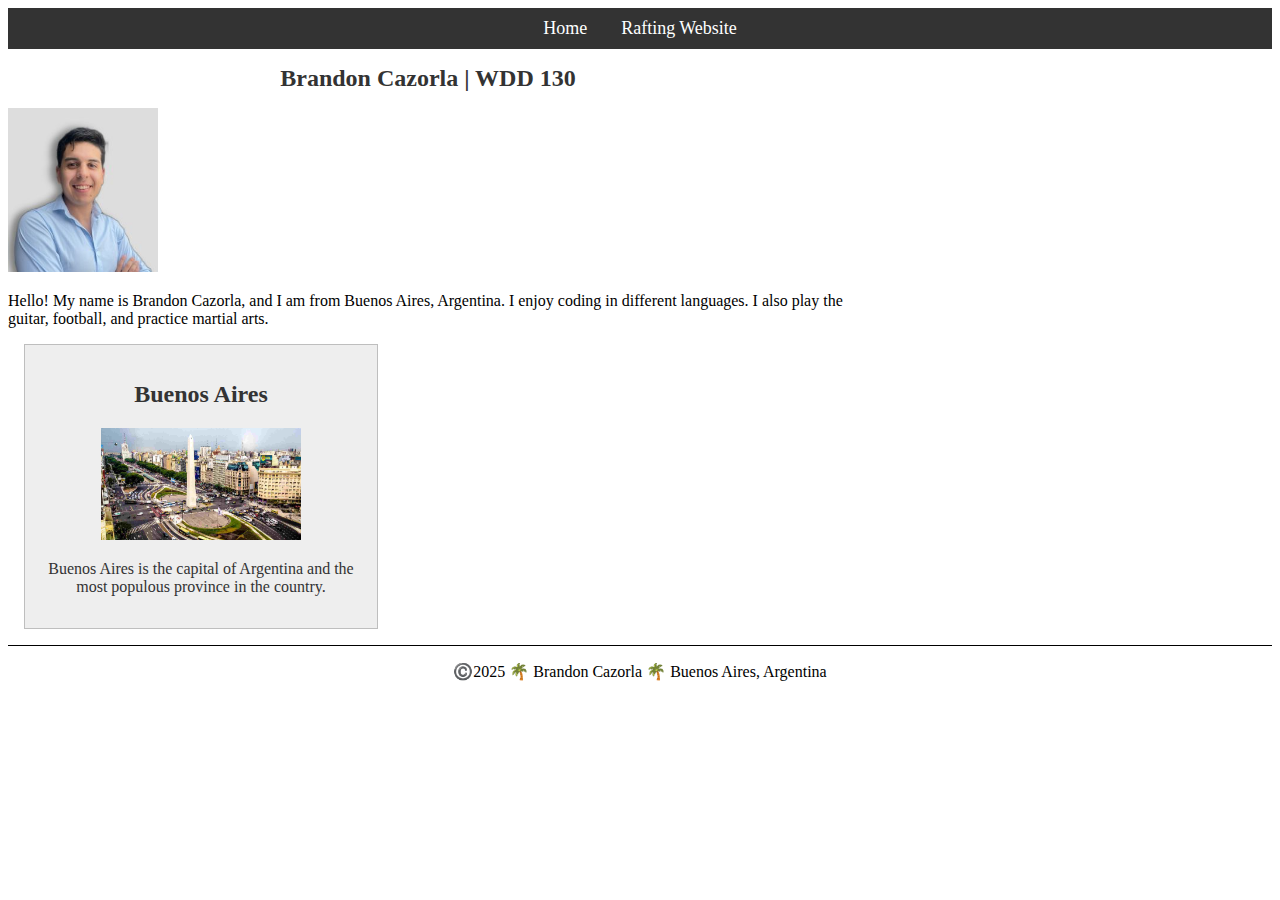
<file: index.html>
<!DOCTYPE html>
<html lang="en-US">
<head>
    <meta charset="UTF-8">
    <meta name="description" content="Brandon Cazorla's personal blog">
    <meta name="viewport" content="width=device-width, initial-scale=1.0">
    <meta name="author" content="Brandon Cazorla">

    <link rel="stylesheet" href="style.css">
    <title>Brandon Cazorla | WDD 130</title>
</head>
<body>
    <header>
        <nav>
            <a href="index.html">Home</a>
            <a href="wwr/">Rafting Website</a>
        </nav>
    </header>

    <main>
        <h1>Brandon Cazorla | WDD 130</h1>
        <img src="images/profile.jpg" alt="Hello, my name is Brandon Cazorla" width="200">
        <p>Hello! My name is Brandon Cazorla, and I am from Buenos Aires, Argentina. I enjoy coding in different languages. I also play the guitar, football, and practice martial arts.</p>
    </main>

    <aside>
        <h2>Buenos Aires</h2>
        <img src="images/BuenosAires.jpg" alt="Buenos Aires cityscape">
        <p>Buenos Aires is the capital of Argentina and the most populous province in the country.</p>
    </aside>

    <footer>
        <p>©️2025 🌴 Brandon Cazorla 🌴 Buenos Aires, Argentina</p>
    </footer>
</body>
</html>
</file>
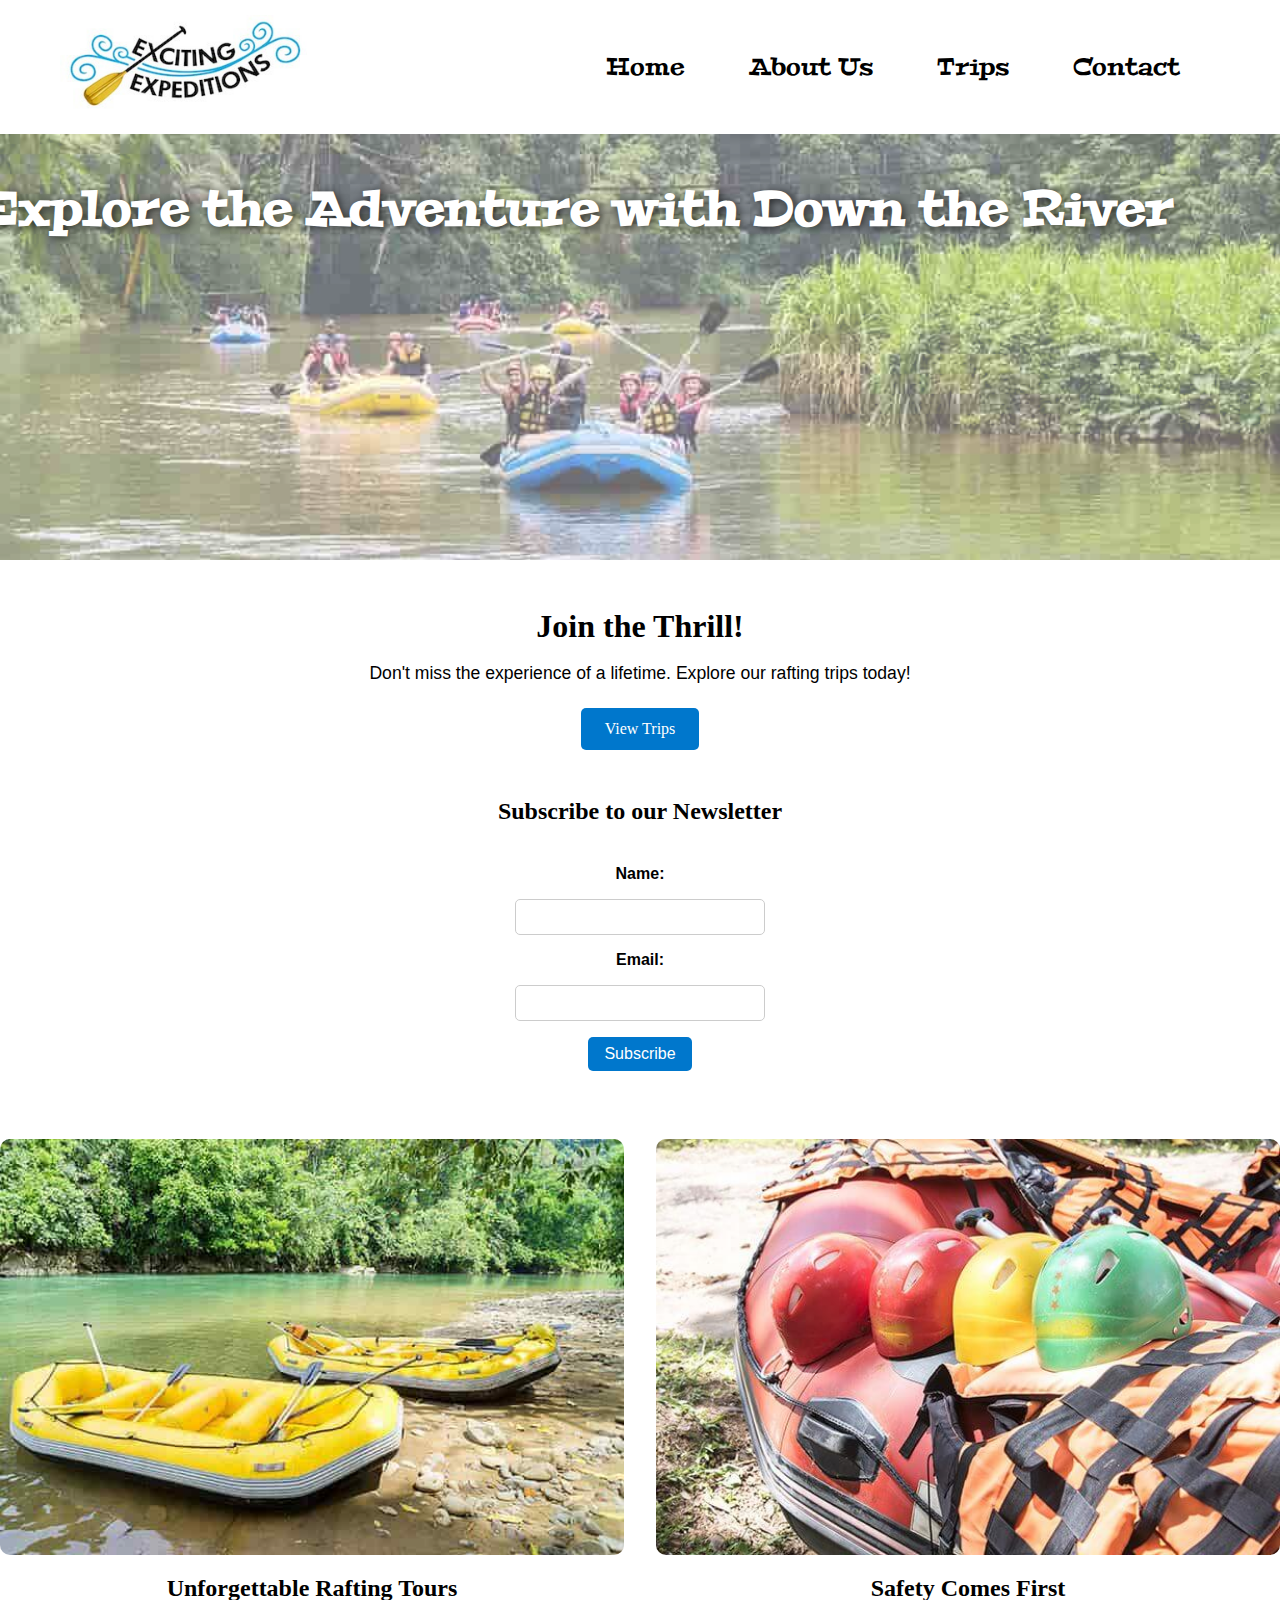
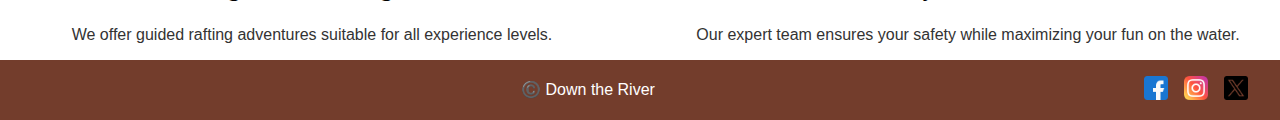
<file: wwr/index.html>
<!DOCTYPE html>
<html lang="en-US">
<head>
    <meta charset="UTF-8">
    <meta name="viewport" content="width=device-width, initial-scale=1.0">
    <meta name="description" content="Home Down the River for rafting reservations, inquiries, or suggestions. We are ready to help you plan your next adventure.">
    <meta name="author" content="Brandon Cazorla">
    <meta name="keywords" content="rafting, contact, Down the River, adventure, camping, Patagonia, whitewater, river tours">
    <title>Home - Down the River | Rafting Adventures</title>
    <link rel="stylesheet" href="styles/rafting.css">
    <link rel="preconnect" href="https://fonts.googleapis.com">
    <link rel="preconnect" href="https://fonts.gstatic.com" crossorigin>
    <link href="https://fonts.googleapis.com/css2?family=Chelsea+Market&family=M+PLUS+Rounded+1c&family=Peralta&family=Ribeye&family=Walter+Turncoat&display=swap" rel="stylesheet">
</head>
<body>
    <header>
        <div class="logo" >
            <img  src="images/logo_rafting_site.jpg"  alt="Logo Image">
        </div>
        <nav class="navs">
            <a href="index.html">Home</a>
            <a href="about.html">About Us</a>
            <a href="trips.html">Trips</a>
            <a href="contact.html">Contact</a>
        </nav>
    </header>

    <main>
        <div class="hero">
            <img class="under-img" src="images/raft_trasparency.jpg" alt="Rafting Hero Image">
            <h1 class="hero-text">Explore the Adventure with Down the River</h1>
        </div>

        <section class="call-to-action">
            <h2>Join the Thrill!</h2>
            <p>Don't miss the experience of a lifetime. Explore our rafting trips today!</p>
            <a href="trips.html" class="btn">View Trips</a>
        </section>

        <section class="newsletter">
            <h2>Subscribe to our Newsletter</h2>
            <form>
                <label for="name">Name:</label>
                <input type="text" id="name" name="name" required>

                <label for="email">Email:</label>
                <input type="email" id="email" name="email" required>

                <button type="submit">Subscribe</button>
            </form>
        </section>

        <section class="offerings-grid">
            <div class="offering">
                <img src="images/img2.jpg" alt="Rafting Tour">
                <h3>Unforgettable Rafting Tours</h3>
                <p>We offer guided rafting adventures suitable for all experience levels.</p>
            </div>
            <div class="offering">
                <img src="images/img4.jpg" alt="Safety First">
                <h3>Safety Comes First</h3>
                <p>Our expert team ensures your safety while maximizing your fun on the water.</p>
            </div>
        </section>
    </main>

    <footer class="footer">
        <div class="footer-left">
        <p class="footer-text">©️ Down the 
        River</p>
        </div>
        <div class="social-icons">
            <a href="https://facebook.com" class="social-link"><img src="images/facebook.png" alt="Facebook"></a>
            <a href="https://instagram.com" class="social-link"><img src="images/instagram.png" alt="Instagram"></a>
            <a href="https://x.com" class="social-link"><img src="images/x.png" alt="Twitter"></a>
        </div>
    </footer>
</body>
</html>
</file>
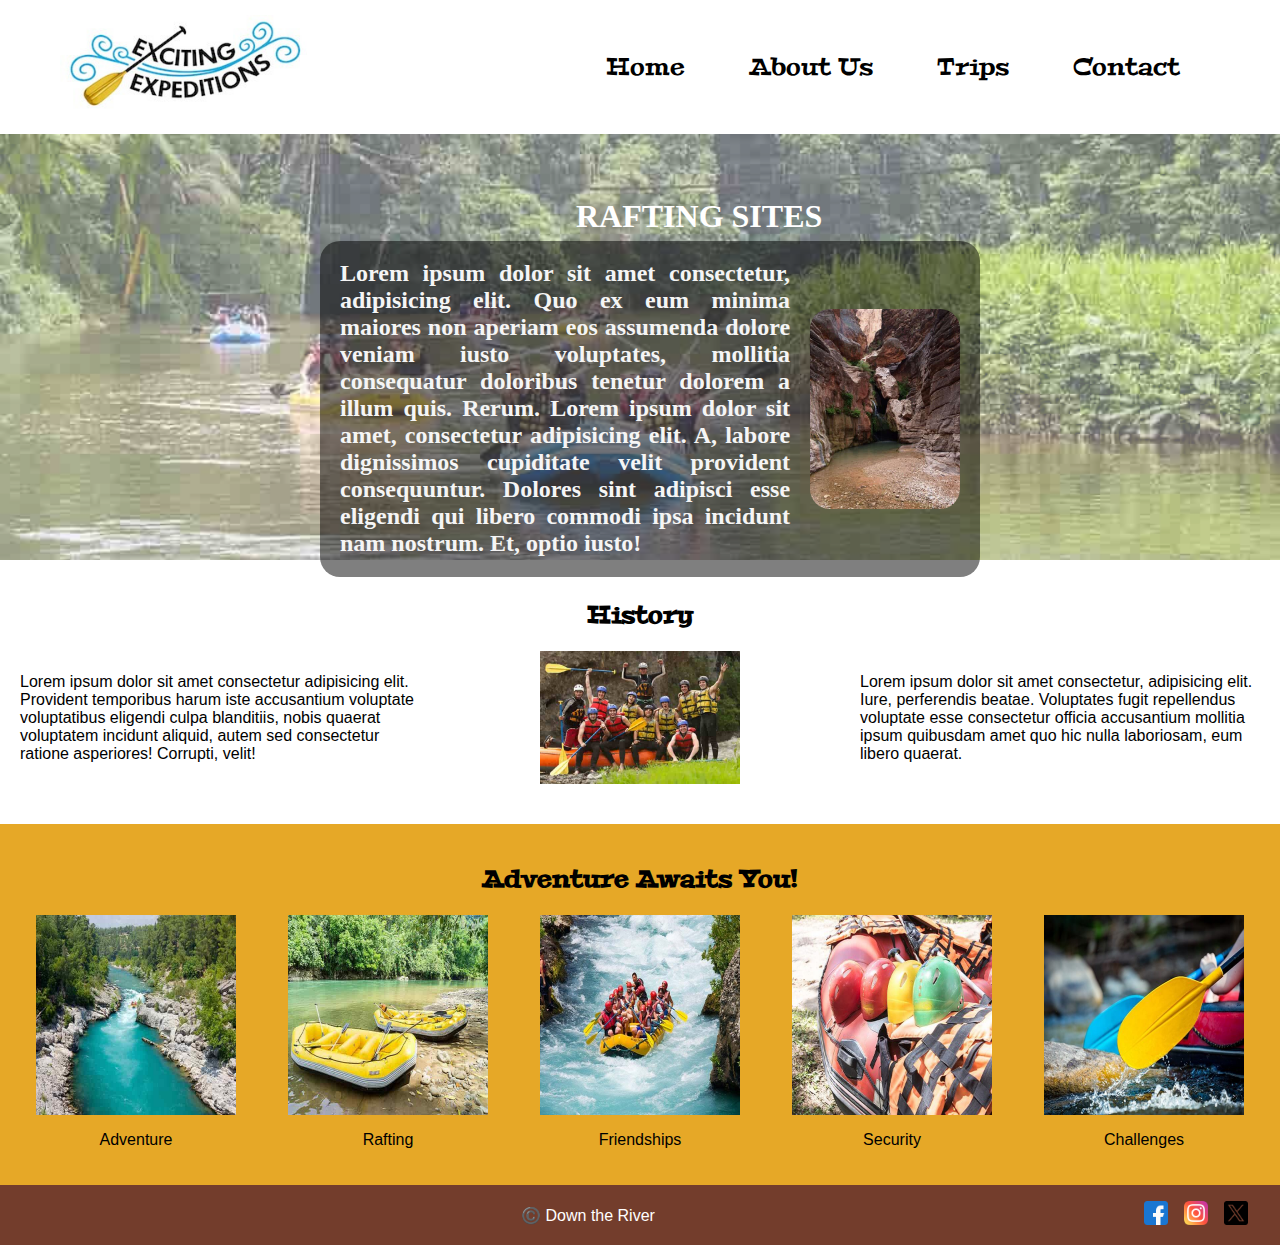
<file: wwr/about.html>
<!DOCTYPE html>
<html lang="en-us">
<head>
    <meta charset="UTF-8">
    <meta name="viewport" content="width=device-width, initial-scale=1.0">
    
    <meta name="description" content="Discover the thrill of rafting with stunning images, captivating stories, and adventures that await. Learn about the history of rafting and the experiences that make it unforgettable.">
    <meta name="author" content="Brandon Cazorla">
    <meta name="keywords" content="rafting, about us, Down the River, adventure, camping, Patagonia, whitewater, river tours">
    <title>About Us - Down the River | Rafting Adventures</title>
    <link rel="stylesheet" href="styles/rafting.css">
    <link rel="preconnect" href="https://fonts.googleapis.com">
    <link rel="preconnect" href="https://fonts.gstatic.com" crossorigin>
    <link href="https://fonts.googleapis.com/css2?family=Chelsea+Market&family=M+PLUS+Rounded+1c&family=Peralta&family=Ribeye&family=Walter+Turncoat&display=swap" rel="stylesheet">
</head>

<body>
    
    <header>
        <div class="logo">
            <img src="images/logo_rafting_site.jpg" alt="Logo Image">
        </div>

        <div class="navs">
            <nav>
                <a href="index.html">Home</a>
                <a href="about.html">About Us</a>
                <a href="trips.html">Trips</a>
                <a href="contact.html">Contact</a>
            </nav>
        </div>

    </header>

    
<main>
    <div class="hero">
        <img class="under-img" src="images/raft_trasparency.jpg" alt="">
        <h1>RAFTING SITES</h1>
        <article>
            <h2>
            Lorem ipsum dolor sit amet consectetur, adipisicing elit. Quo ex eum minima maiores non aperiam eos assumenda dolore veniam iusto voluptates, mollitia consequatur doloribus tenetur dolorem a illum quis. Rerum. Lorem ipsum dolor sit amet, consectetur adipisicing elit. A, labore dignissimos cupiditate velit provident consequuntur. Dolores sint adipisci esse eligendi qui libero commodi ipsa incidunt nam nostrum. Et, optio iusto!</h2>
            <img class="image-article" src="images/ARTICLE.jpg" alt="">
        </article>
    </div>
        
        
    
    <section class="history">
        <h2>History</h2>
        <div class="history-container">
            <div class="history-column">
                <p>Lorem ipsum dolor sit amet consectetur adipisicing elit. Provident temporibus harum iste accusantium voluptate voluptatibus eligendi culpa blanditiis, nobis quaerat voluptatem incidunt aliquid, autem sed consectetur ratione asperiores! Corrupti, velit!</p>
            </div>
            <div class="history-column">
                <img src="images/rafting56_600.jpg" alt="History Image">
            </div>
            <div class="history-column">
                <p>Lorem ipsum dolor sit amet consectetur, adipisicing elit. Iure, perferendis beatae. Voluptates fugit repellendus voluptate esse consectetur officia accusantium mollitia ipsum quibusdam amet quo hic nulla laboriosam, eum libero quaerat.</p>
            </div>
        </div>
    </section>
        
    <section class="adventure">
        <h2>Adventure Awaits You!</h2>
        <div class="adventure-container">
            <div class="adventure-item">
                <img src="images/img1.jpg" alt="">
                <p>Adventure</p>
            </div>
            <div class="adventure-item">
                <img src="images/img2.jpg" alt="">
                <p>Rafting</p>
            </div>
            <div class="adventure-item">
                <img src="images/img3.jpg" alt="">
                <p>Friendships</p>
            </div>
            <div class="adventure-item">
                <img src="images/img4.jpg" alt="">
                <p>Security</p>
            </div>
            <div class="adventure-item">
                <img src="images/img5.jpg" alt="">
                <p>Challenges</p>
            </div>
        </div>
    </section>
</main>
    

<footer class="footer">
    
    <div class="footer-left">
    <p class="footer-text">©️ Down the River</p>
    </div>

    <div class="social-icons">
        <a href="https://facebook.com" class="social-link"><img src="images/facebook.png" alt="Facebook"></a>
        <a href="https://instagram.com" class="social-link"><img src="images/instagram.png" alt="Instagram"></a>
        <a href="https://x.com" class="social-link"><img src="images/x.png" alt="Twitter"></a>
    </div>
</footer>
    
</body>
</html>
</file>
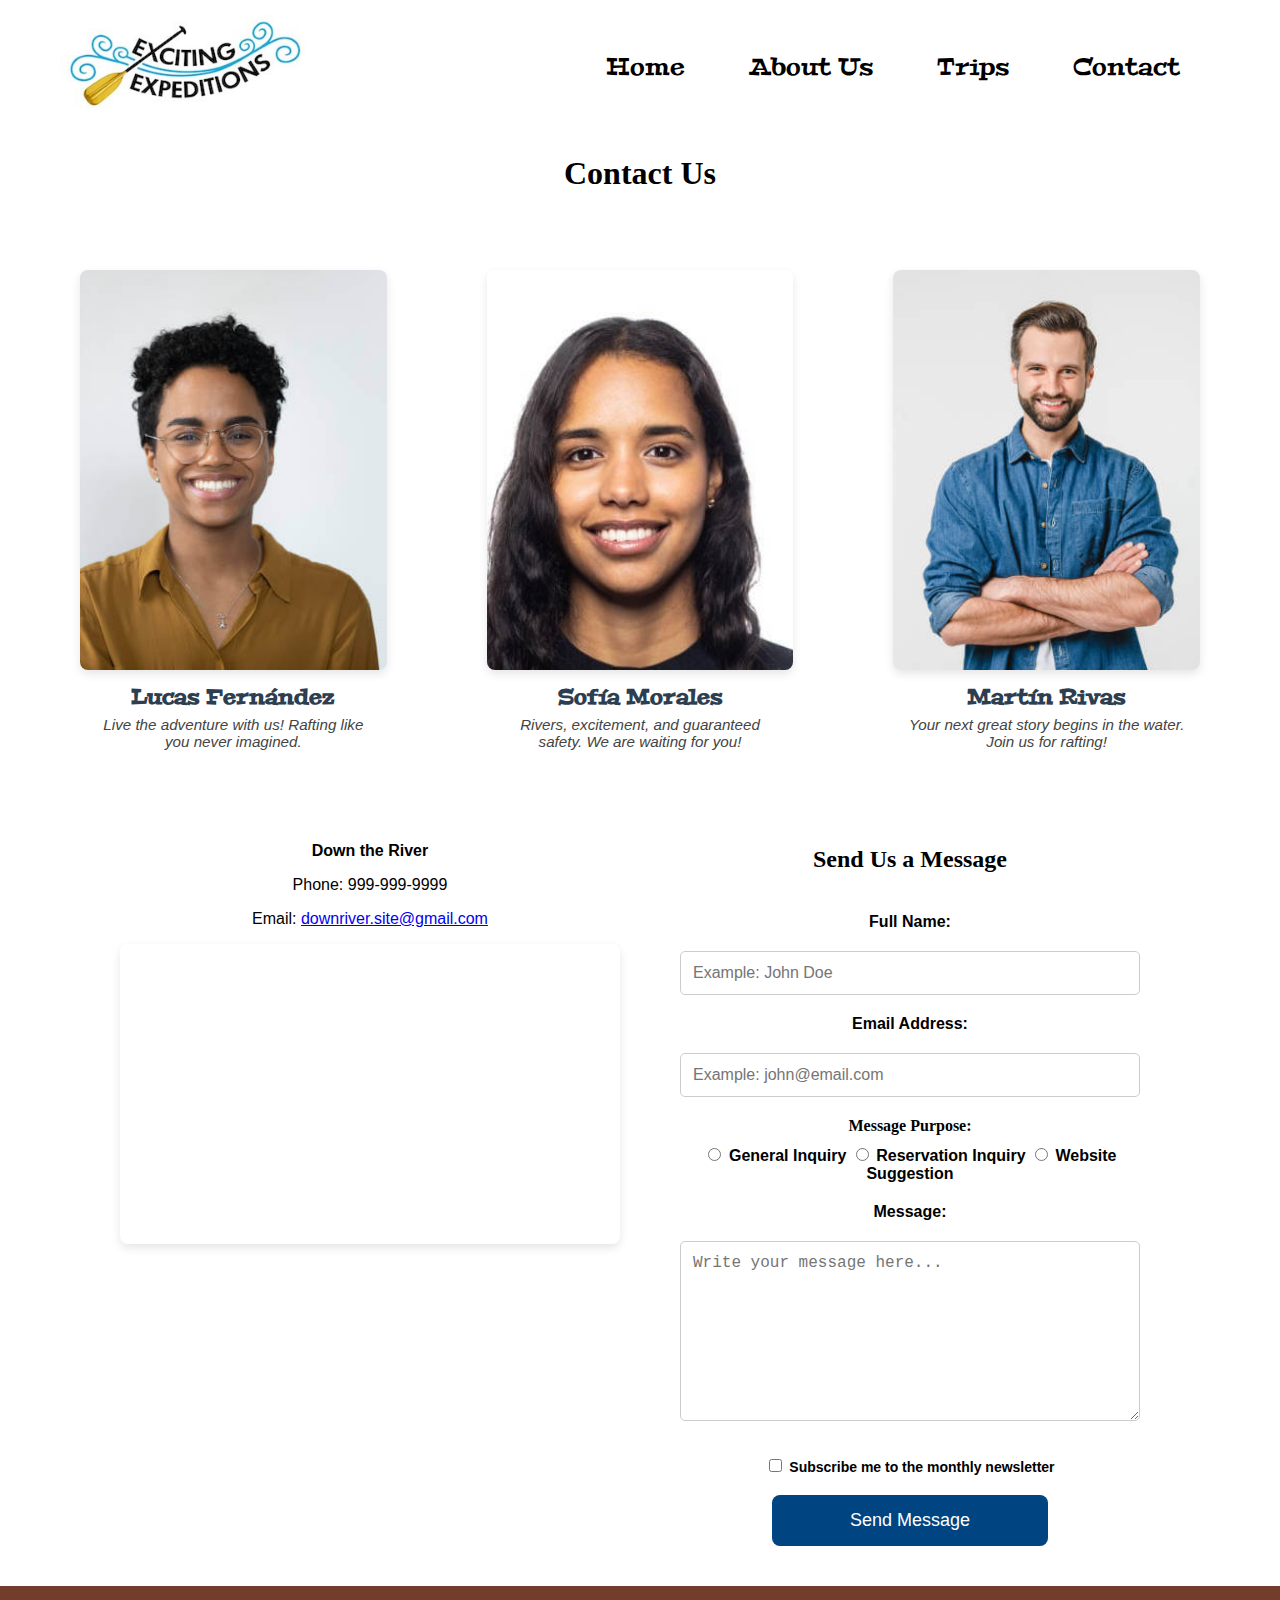
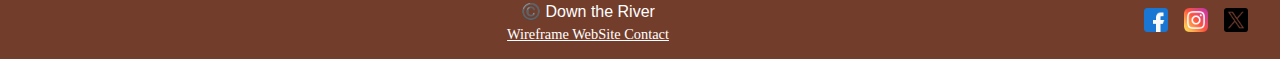
<file: wwr/contact.html>
<!DOCTYPE html>
<html lang="en-US">
<head>
    <meta charset="UTF-8">
    <meta name="viewport" content="width=device-width, initial-scale=1.0">
    <meta name="description" content="Contact Down the River for rafting reservations, inquiries, or suggestions. We are ready to help you plan your next adventure.">
    <meta name="author" content="Brandon Cazorla">
    <meta name="keywords" content="rafting, contact, Down the River, adventure, camping, Patagonia, whitewater, river tours">
    <title>Contact - Down the River | Rafting Adventures</title>
    <link rel="stylesheet" href="styles/rafting.css">
    <link rel="preconnect" href="https://fonts.googleapis.com">
    <link rel="preconnect" href="https://fonts.gstatic.com" crossorigin>
    <link href="https://fonts.googleapis.com/css2?family=Chelsea+Market&family=M+PLUS+Rounded+1c&family=Peralta&family=Ribeye&family=Walter+Turncoat&display=swap" rel="stylesheet">
</head>

<body>
    
    <header>
        <div class="logo">
            <img src="images/logo_rafting_site.jpg" alt="Logo Image">
        </div>

        <div class="navs">
            <nav>
                <a href="index.html">Home</a>
                <a href="about.html">About Us</a>
                <a href="trips.html">Trips</a>
                <a href="contact.html">Contact</a>
            </nav>
        </div>

    </header>


<main>
    <div class="title-contact">
        <h1>Contact Us</h1>
    </div>
    

    <div class="contact-columns">
       
        <div class="employees">
            <figure>
                <img src="images/empleado1.jpg" alt="Employee 1">
                <h2>Lucas Fernández</h2>
                <p>Live the adventure with us! Rafting like you never imagined.</p>
            </figure>
            <figure>
                <img src="images/empleado2.jpg" alt="Employee 2">
                <h2>Sofía Morales</h2>
                <p>Rivers, excitement, and guaranteed safety. We are waiting for you!</p>
            </figure>
            <figure>
                <img src="images/empleado3.jpg" alt="Employee 3">
                <h2>Martín Rivas</h2>
                <p>Your next great story begins in the water. Join us for rafting!</p>
            </figure>
        </div>

        
        <div class="contact-info">
            <p><strong>Down the River</strong></p>
            <p>Phone: 999-999-9999</p>
            <p>Email: <a href="mailto:downriver.site@gmail.com">downriver.site@gmail.com</a></p>
            <div class="map">
                <iframe src="https://www.google.com/maps/embed?pb=!1m18!1m12!1m3!1d96315.7607652313!2d-71.667381293924!3d-41.028154164006025!2m3!1f0!2f0!3f0!3m2!1i1024!2i768!4f13.1!3m3!1m2!1s0x9610a04f66b9d44d%3A0xb28c4740c9bc5c6e!2sIsla%20Centinela!5e0!3m2!1ses-419!2sar!4v1744429629151!5m2!1ses-419!2sar" allowfullscreen="" loading="lazy" referrerpolicy="no-referrer-when-downgrade"></iframe>
            </div>
        </div>

       
        <div class="form-container">
            <h2>Send Us a Message</h2>
            <form>
                <label for="name">Full Name:</label>
                <input type="text" id="name" name="name" required placeholder="Example: John Doe">
            
                <label for="email">Email Address:</label>
                <input type="email" id="email" name="email" required placeholder="Example: john@email.com">
            
                <fieldset class="radios">
                    <legend>Message Purpose:</legend>
                    <label for="purpose1">
                        <input type="radio" id="purpose1" name="purpose" value="general_inquiry" required>
                        General Inquiry
                    </label>
                    <label for="purpose2">
                        <input type="radio" id="purpose2" name="purpose" value="reservation">
                        Reservation Inquiry
                    </label>
                    <label for="purpose3">
                        <input type="radio" id="purpose3" name="purpose" value="website_suggestion">
                        Website Suggestion
                    </label>
                </fieldset>
            
                <label for="message">Message:</label>
                <textarea id="message" name="message" required placeholder="Write your message here..."></textarea>
            
                <label for="subscribe" class="checkbox">
                    <input type="checkbox" id="subscribe" name="subscribe">
                    Subscribe me to the monthly newsletter
                </label>
            
                <button id="boton" type="submit" class="submit-btn">Send Message</button>
            </form>
            
        </div>
    </div>
</main>


<footer class="footer">
    <div class="footer-left">
        <p class="footer-text">©️ Down the River</p>
        <a class="wireframe-link" href="https://app.moqups.com/toNTByeM4RVW4qoQMFJuO2ytlRuylsvh/view/page/a5643a203">Wireframe WebSite Contact</a>
    </div>
    
    <div class="social-icons">
        <a href="https://facebook.com" class="social-link"><img src="images/facebook.png" alt="Facebook"></a>
        <a href="https://instagram.com" class="social-link"><img src="images/instagram.png" alt="Instagram"></a>
        <a href="https://x.com" class="social-link"><img src="images/x.png" alt="Twitter"></a>
    </div>
</footer>


    
</body>
</html>
</file>
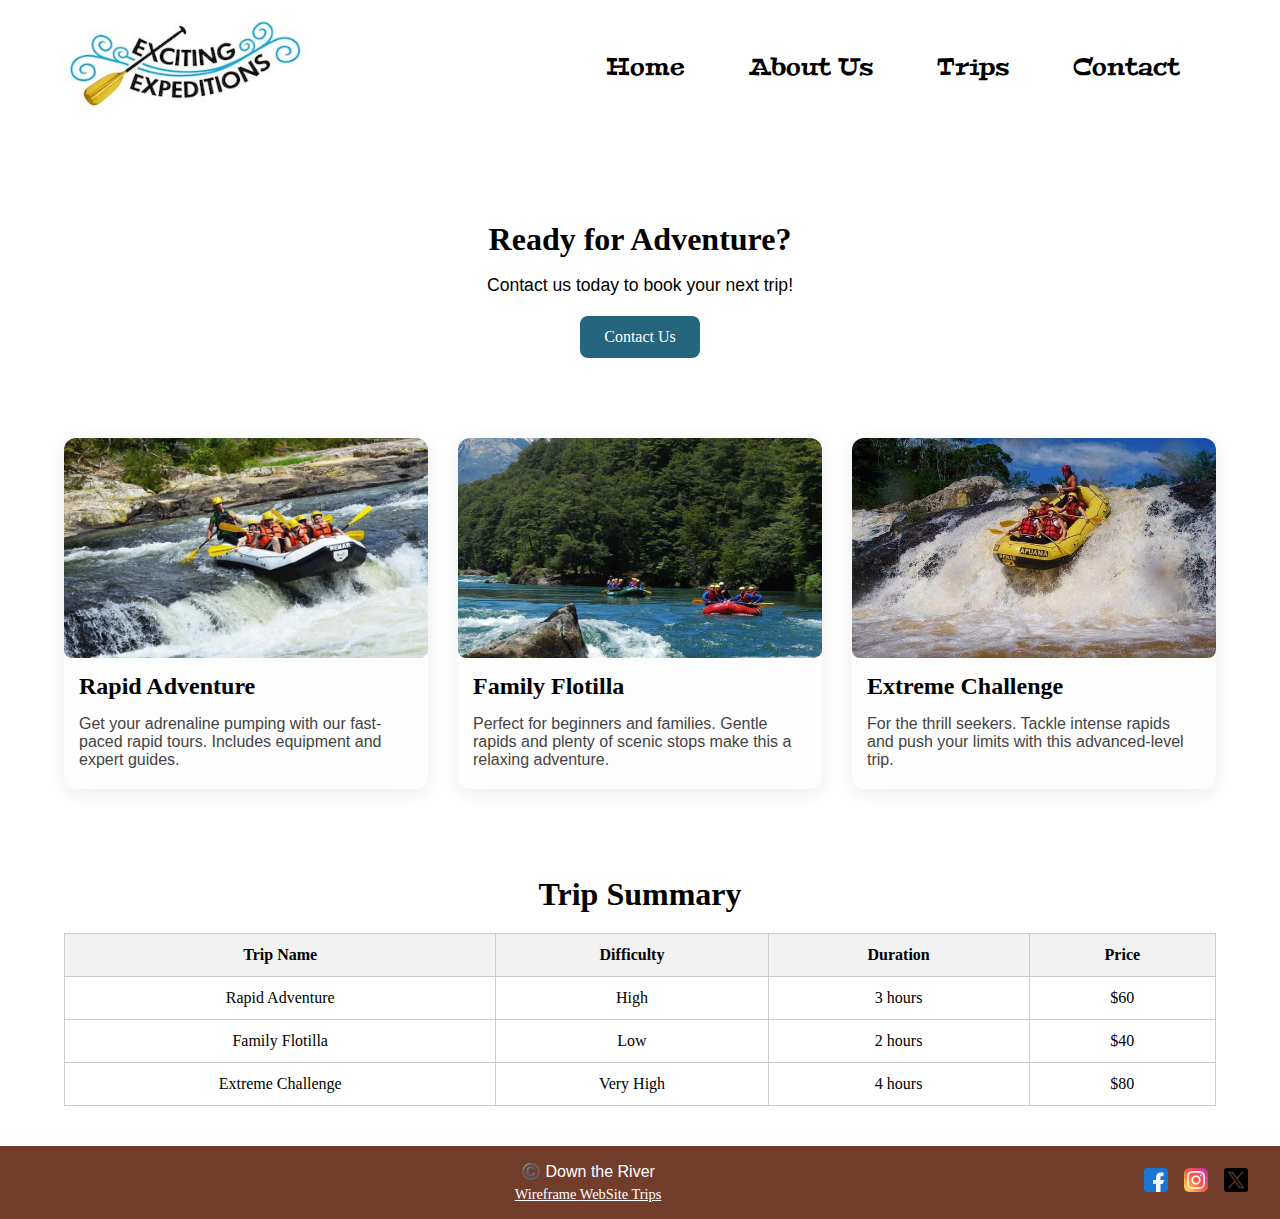
<file: wwr/trips.html>
<!DOCTYPE html>
<html lang="en-US">
<head>
    <meta charset="UTF-8">
    <meta name="viewport" content="width=device-width, initial-scale=1.0">
    <meta name="description" content="Trips Down the River for rafting reservations, inquiries, or suggestions. We are ready to help you plan your next adventure.">
    <meta name="author" content="Brandon Cazorla">
    <meta name="keywords" content="rafting, contact, Down the River, adventure, camping, Patagonia, whitewater, river tours">
    <title>Trips - Down the River | Rafting Adventures</title>
    <link rel="stylesheet" href="styles/rafting.css">
    <link rel="preconnect" href="https://fonts.googleapis.com">
    <link rel="preconnect" href="https://fonts.gstatic.com" crossorigin>
    <link href="https://fonts.googleapis.com/css2?family=Chelsea+Market&family=M+PLUS+Rounded+1c&family=Peralta&family=Ribeye&family=Walter+Turncoat&display=swap" rel="stylesheet">
</head>

<body>
    <header>
        <div class="logo">
            <img src="images/logo_rafting_site.jpg" alt="Logo Image">
        </div>
        <nav class="navs">
            <a href="index.html">Home</a>
            <a href="about.html">About Us</a>
            <a href="trips.html">Trips</a>
            <a href="contact.html">Contact</a>
        </nav>
    </header>

    <main class="trips-main">
        <section class="trips-cta">
            <h2>Ready for Adventure?</h2>
            <p>Contact us today to book your next trip!</p>
            <a href="contact.html" class="trips-btn">Contact Us</a>
        </section>

        <section class="trips-grid">
            <div class="trips-card">
                <img src="images/trips3.jpg" alt="Rapid Adventure">
                <h3>Rapid Adventure</h3>
                <p>Get your adrenaline pumping with our fast-paced rapid tours. Includes equipment and expert guides.</p>
            </div>
            <div class="trips-card">
                <img src="images/trips1.jpg" alt="Family Flotilla">
                <h3>Family Flotilla</h3>
                <p>Perfect for beginners and families. Gentle rapids and plenty of scenic stops make this a relaxing adventure.</p>
            </div>
            <div class="trips-card">
                <img src="images/trips2.jpg" alt="Extreme Challenge">
                <h3>Extreme Challenge</h3>
                <p>For the thrill seekers. Tackle intense rapids and push your limits with this advanced-level trip.</p>
            </div>
        </section>

        <section>
            <h2 class="trips-summary-heading">Trip Summary</h2>
            <table class="trips-summary-table">
                <thead>
                    <tr>
                        <th>Trip Name</th>
                        <th>Difficulty</th>
                        <th>Duration</th>
                        <th>Price</th>
                    </tr>
                </thead>
                <tbody>
                    <tr>
                        <td>Rapid Adventure</td>
                        <td>High</td>
                        <td>3 hours</td>
                        <td>$60</td>
                    </tr>
                    <tr>
                        <td>Family Flotilla</td>
                        <td>Low</td>
                        <td>2 hours</td>
                        <td>$40</td>
                    </tr>
                    <tr>
                        <td>Extreme Challenge</td>
                        <td>Very High</td>
                        <td>4 hours</td>
                        <td>$80</td>
                    </tr>
                </tbody>
            </table>
        </section>
    </main>

    <footer class="footer">
        <div class="footer-left">
            <p class="footer-text">©️ Down the River</p>
            <a class="wireframe-link" href="https://app.moqups.com/toNTByeM4RVW4qoQMFJuO2ytlRuylsvh/view/page/ab82e8b30">Wireframe WebSite Trips</a>
        </div>
        
        <div class="social-icons">
            <a href="https://facebook.com" class="social-link"><img src="images/facebook.png" alt="Facebook"></a>
            <a href="https://instagram.com" class="social-link"><img src="images/instagram.png" alt="Instagram"></a>
            <a href="https://x.com" class="social-link"><img src="images/x.png" alt="Twitter"></a>
        </div>
    </footer>
</body>
</html>
</file>
<file: style.css>
main {
    max-width: 840px;
}

nav {
    background-color: #333;
    padding: 10px;
    text-align: center;
}

nav a {
    color: white;
    text-decoration: none;
    margin: 0 15px;
    font-size: 18px;
}

nav a:hover {
    text-decoration: underline;
}

h1 {
    font-size: 24px;
    text-align: center;
    color: #333;
}

aside {
    width: 20rem;
    margin: 1rem;
    border: 1px solid rgba(0, 0, 0, 0.2);
    padding: 1rem;
    background-color: #eee;
    color: #333;
    text-align: center;
}

aside img {
    width: 200px;
    height: auto;
}

main img {
    width: 150px;
    height: auto;
}

p {
    padding: 0;
}

footer {
    margin-top: 15px;
    border-top: 1px solid #000;
    text-align: center;
}
</file>
<file: wwr/styles/rafting.css>
body {
    margin: 0;
    padding: 0;
}

p{
    font-family: 'Lucida Sans', 'Lucida Sans Regular', 'Lucida Grande', 'Lucida Sans Unicode', Geneva, Verdana, sans-serif;
}


/************* HEADER **************/

header {
    display: flex;
    align-items: center;
    justify-content: space-between;
    background-color: #fff;
    width: 100%;
    height: auto;
    position: relative;
    z-index: 2; 
}

.logo {
    padding: 15px 15px 15px 60px;
}

.logo img {
    width: 100%;
    height: 100px;
}

.navs {
    padding-right: 100px;
}

.navs a {
    margin-left: 60px;
    font-family: "Peralta", serif;
    font-weight: 400;
    font-size: x-large;
    text-decoration: none;
    color: black;
}

.navs a:hover {
    color: tomato;
}

.trips-card img {
    width: 100%;
    height: 220px;
    object-fit: cover;
}


/************* MAIN **************/

/************* HERO SECTION **************/

.hero{
    width: 100%;
    position: relative;
    
}

.hero h1{
    position: absolute;
    left:45%;
    top: 10%;
    color: #fff;
}



.hero .under-img{
    display: block;
    width: 100%;
    height: auto;
    opacity: 60%;
}


article {
    display: flex;
    align-items: center;
    background-color: rgb(0, 0, 0, 0.5);
    position: absolute;
    top: 25%;
    left: 25%;
    width: 50%;
    border-radius: 20px;
    padding-left: 20px;
}


article h2 {
    color: whitesmoke;
    text-align: justify;
}

.image-article{
    height: 200px;
    width: auto;
    border-radius: 20px;
    margin: 20px;
}



/************* HISTORY SECTION **************/
.history {
    text-align: center;
    padding: 20px;
}
.history h2{
    font-family: "Peralta", serif;
    font-size: x-large;
}
.history-container {
    display: grid;
    grid-template-columns: 1fr 1fr 1fr;
    gap: 20px;
    align-items: center;
}
.history-column {
    display: flex;
    flex-direction: column;
    align-items: center;
    justify-content: center;
    text-align: left;
}
.history-column img {
    max-width: 50%;
    height: auto;
    object-fit: contain;
}

/************* ADVENTURE SECTION **************/

.adventure {
    text-align: center;
    padding: 20px;
   background-color: #E6A827 ;
    margin-top: 20px;
}
.adventure h2{
    font-family:"Peralta", serif;
}
.adventure-container {
    display: grid;
    grid-template-columns: repeat(5, 1fr);
    gap: 20px;
    justify-content: center;
    align-items: center;
}
.adventure-item {
    display: flex;
    flex-direction: column;
    align-items: center;
}
.adventure-item img {
    width: 200px;
    height: 200px;
    background-color: #ddd;
}

/************* FOOTER **************/

.footer {
    display: flex;
    justify-content: space-between;
    align-items: center;
    padding: 1rem 2rem;
    background-color: #733D2C;
    flex-wrap: wrap;
}

.footer-left {
    flex: 1;
    display: flex;
    flex-direction: column;
    align-items: center;
    color: white;
}

.footer-text {
    margin: 0;
    font-size: 1rem;
}

.wireframe-link {
    display: block;
    margin-top: 5px;
    font-size: 0.9rem;
    color: white;
    text-decoration: underline;
}

.wireframe-link:hover {
    color: #005fa3;
}

.social-icons {
    display: flex;
    gap: 1rem;
}

.social-icons img {
    width: 24px;
    height: 24px;
}



/************* CONTACT LINK **************/


.employees {
    display: flex;
    justify-content: space-between;
    align-items: flex-start;
    gap: 20px;
    flex-wrap: nowrap;
    padding: 20px;
}

.employees figure {
    flex: 1;
    max-width: 400px;
    text-align: center;
}

.employees img {
    width: 100%;
    height: 400px;
    object-fit: cover;
    border-radius: 8px;
    box-shadow: 0 4px 10px rgba(0,0,0,0.1);
}

.employees h2 {
    margin: 10px 0 5px;
    font-family: "Peralta", serif;
    font-size: 1.3rem;
    color: #2c3e50;
}

.employees p {
    font-size: 0.95rem;
    font-style: italic;
    color: #444;
    margin: 0 10px;
}


form {
    display: flex;
    flex-direction: column;
    gap: 20px;  
    width: 100%;  
    padding: 20px;  
    box-sizing: border-box;  
}

form label {
    font-weight: bold;
    font-family: 'Lucida Sans', sans-serif;
}

form input[type="text"],
form input[type="email"],
form textarea {
    padding: 12px;
    border: 1px solid #ccc;
    border-radius: 5px;
    font-size: 16px;
    width: 100%;  
    box-sizing: border-box;
}

form textarea {
    resize: vertical;
    height: 180px; 
}

fieldset {
    border: none;
    padding: 0;
}

.radios legend {
    font-weight: bold;
    margin-bottom: 10px;
}

.checkbox {
    margin-top: 15px;
    font-size: 14px;
}

#boton{
    background-color: #004482;
}
.submit-btn {
    padding: 15px;
    color: white;
    font-size: 18px;
    border: none;
    border-radius: 8px;
    cursor: pointer;
    width: 100%;  
    transition: background-color 0.3s;
}

.submit-btn:hover {
    background-color: #005fa3;
}

.submit-btn:active {
    background-color: #004482;
}

.contact-columns {
    display: flex;
    flex-wrap: wrap;
    justify-content: center;
    gap: 40px;
    padding: 20px;
}

.contact-info,
.form-container {
    max-width: 500px;
    width: 100%;
    text-align: center;
}

.map iframe {
    width: 100%;
    height: 300px;
    border: none;
    border-radius: 8px;
    box-shadow: 0 4px 10px rgba(0,0,0,0.1);
}

.submit-btn {
    width: 60%; 
    margin: 0 auto;
}

.title-contact{
    text-align: center;
}



/*******  INDEX ******/

.hero-text {
    position: absolute;
    text-align: center;
    top: 50%;
    left: 50%;
    transform: translate(-50%, -50%);
    color: #fff;
    font-size: 3rem;
    font-family: 'Peralta', cursive;
    text-shadow: 2px 2px 10px rgba(0, 0, 0, 0.7);
    padding: 0 1rem;
    width: 100%;
}

.call-to-action {
    text-align: center;
    margin: 3rem 0;
}

.call-to-action h2 {
    font-size: 2rem;
    margin-bottom: 1rem;
}

.call-to-action p {
    font-size: 1.1rem;
    margin-bottom: 1.5rem;
}

.call-to-action .btn {
    display: inline-block;
    padding: 0.75rem 1.5rem;
    font-size: 1rem;
    border: none;
    text-decoration: none;
    border-radius: 5px;
    background-color: #0077cc;
    color: #fff;
    transition: background-color 0.3s ease;
}

.call-to-action .btn:hover {
    background-color: #005fa3;
}

.newsletter {
    text-align: center;
    margin: 3rem 0;
}

.newsletter form {
    display: flex;
    flex-direction: column;
    align-items: center;
    gap: 1rem;
}

.newsletter input[type="text"],
.newsletter input[type="email"] {
    padding: 0.5rem;
    width: 250px;
    border: 1px solid #ccc;
    border-radius: 5px;
    font-size: 1rem;
}

.newsletter button {
    padding: 0.5rem 1rem;
    font-size: 1rem;
    border: none;
    border-radius: 5px;
    background-color: #0077cc;
    color: white;
    cursor: pointer;
    transition: background-color 0.3s ease;
}

.newsletter button:hover {
    background-color: #005fa3;
}

.offerings-grid {
    display: grid;
    grid-template-columns: repeat(auto-fit, minmax(280px, 1fr));
    gap: 2rem;
    margin-top: 3rem;
}

.offering {
    text-align: center;
}

.offering img {
    width: 100%;
    height: auto;
    border-radius: 10px;
}

.offering h3 {
    margin-top: 1rem;
    font-size: 1.5rem;
}

.offering p {
    font-size: 1rem;
    color: #333;
}



/**************** TRIPS *******************/
.trips-main {
    padding: 40px 5%;
    display: flex;
    flex-direction: column;
    gap: 60px;
    background-color: #fff;
}

.trips-cta {
    text-align: center;
    padding: 20px;
}

.trips-cta h2 {
    font-size: 2rem;
    margin-bottom: 10px;
}

.trips-cta p {
    font-size: 1.1rem;
    margin-bottom: 20px;
}

.trips-btn {
    display: inline-block;
    padding: 12px 24px;
    font-size: 1rem;
    color: white;
    background-color: #26657e;
    border: none;
    border-radius: 8px;
    text-decoration: none;
    transition: background-color 0.3s ease;
}

.trips-btn:hover {
    background-color: #1e4e63;
}

.trips-grid {
    display: grid;
    grid-template-columns: repeat(auto-fit, minmax(260px, 1fr));
    gap: 30px;
}

.trips-card {
    border-radius: 12px;
    box-shadow: 0 4px 20px rgba(0, 0, 0, 0.08);
    overflow: hidden;
    background-color: #fdfdfd;
    transition: transform 0.3s ease;
}

.trips-card:hover {
    transform: translateY(-5px);
}

.trips-card img {
    width: 100%;
    height: auto;
    display: block;
}

.trips-card h3 {
    font-size: 1.5rem;
    margin: 15px;
}

.trips-card p {
    font-size: 1rem;
    margin: 0 15px 20px 15px;
    color: #444;
}

.trips-summary-heading {
    text-align: center;
    font-size: 2rem;
    margin-bottom: 20px;
}

.trips-summary-table {
    width: 100%;
    border-collapse: collapse;
    text-align: center;
}

.trips-summary-table th,
.trips-summary-table td {
    padding: 12px 15px;
    border: 1px solid #ccc;
}

.trips-summary-table th {
    background-color: #f2f2f2;
    font-weight: bold;
}

.trips-card img {
    width: 100%;
    height: 220px;
    object-fit: cover;
    border-radius: 8px;
    margin-bottom: 15px;
}
</file>
